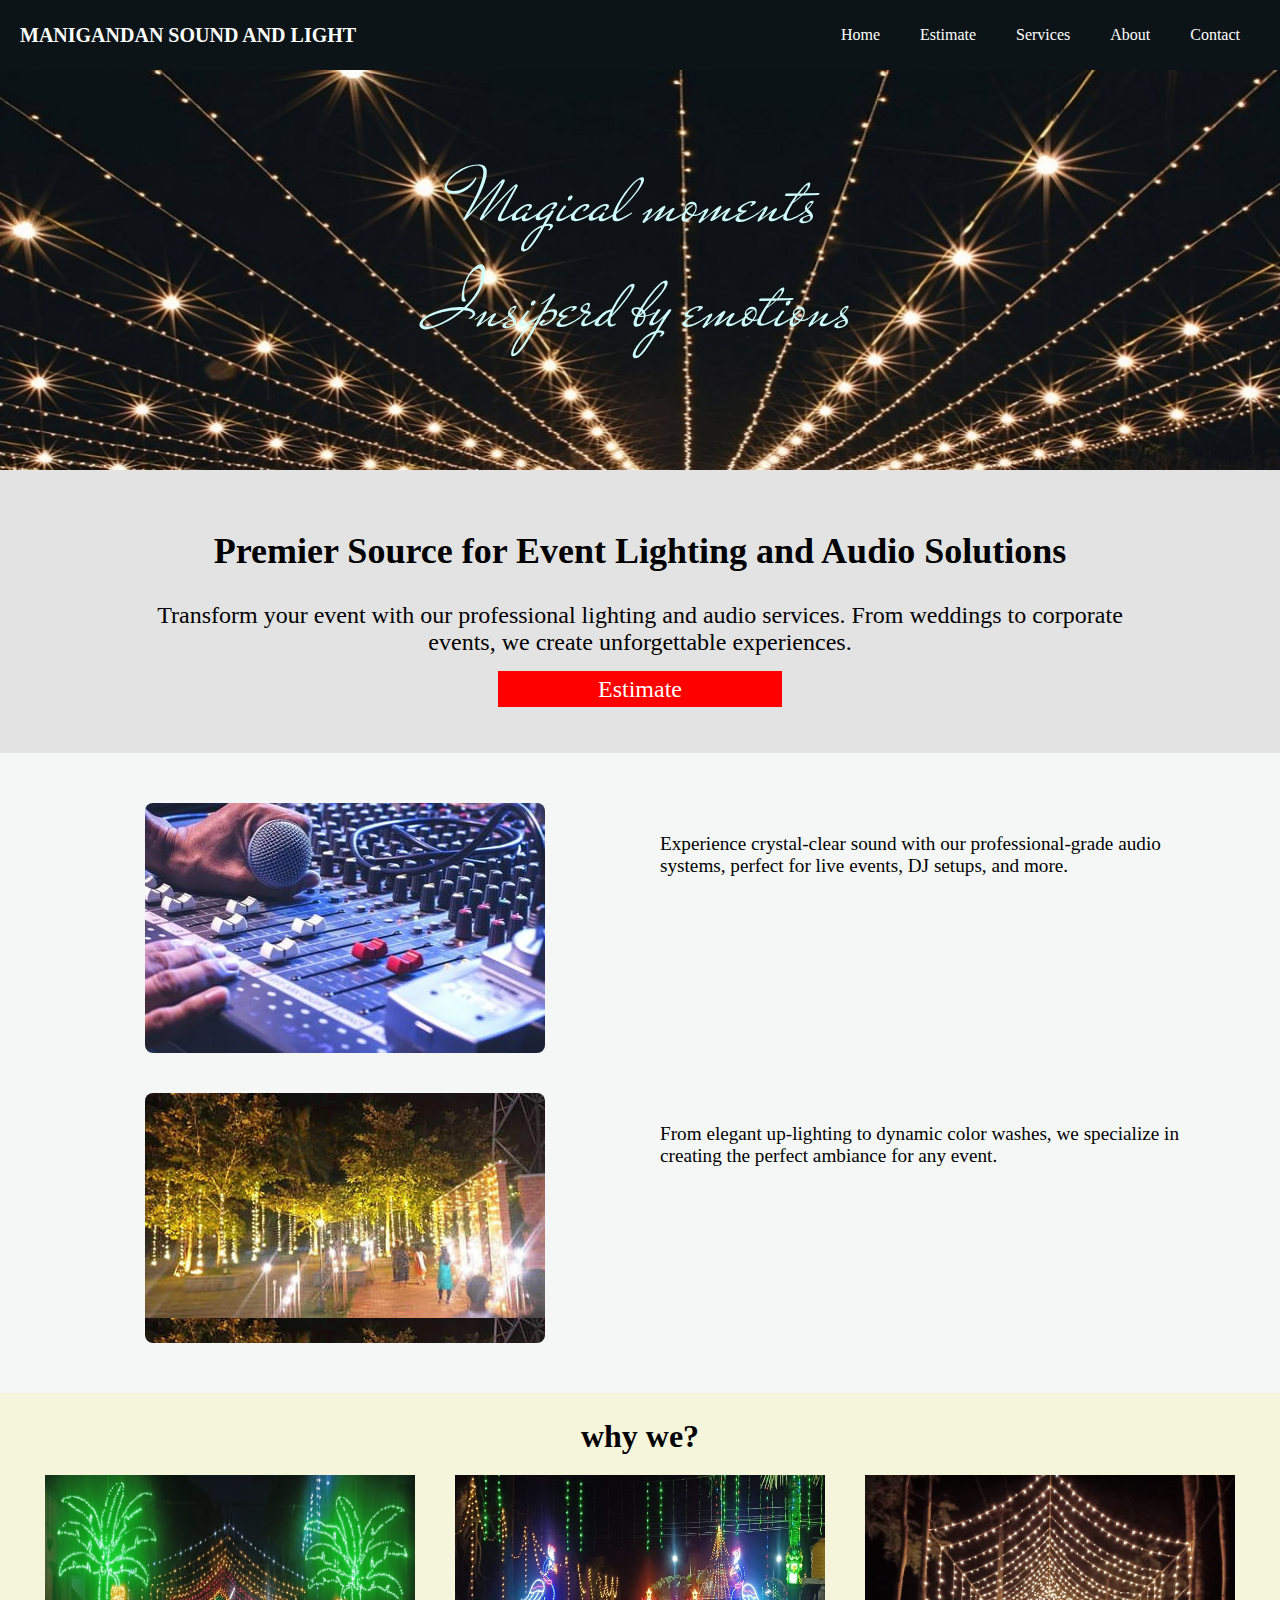
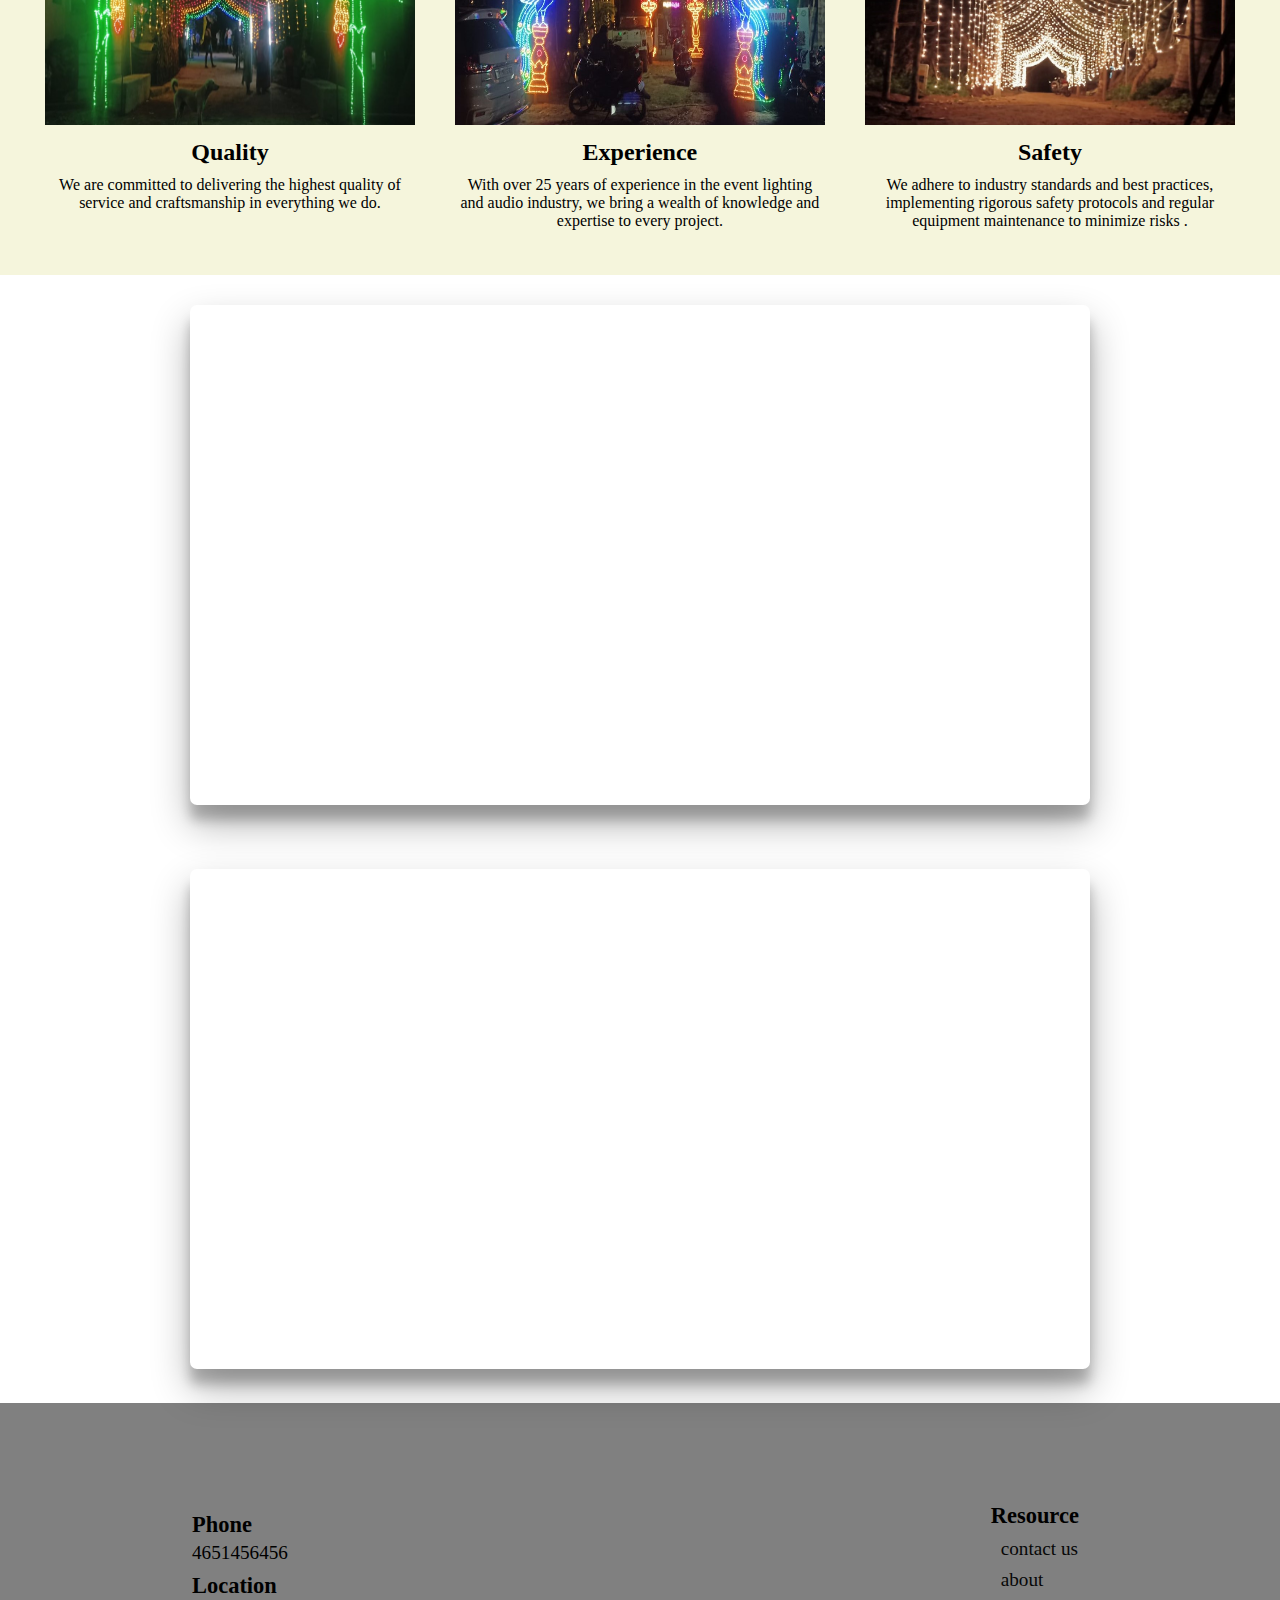
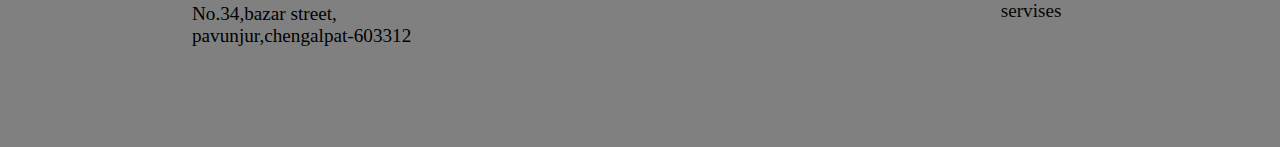
<file: index.html>
<!DOCTYPE html>
<html>

<head>
    <meta charset='utf-8'>
    <meta http-equiv='X-UA-Compatible' content='IE=edge'>
    <title>Manikandan sound & light</title>
    <meta name='viewport' content='width=device-width, initial-scale=1'>
    <link rel='stylesheet' type='text/css' media='screen' href='style.css'>
    <link rel="preconnect" href="https://fonts.googleapis.com">
    <link rel="preconnect" href="https://fonts.gstatic.com" crossorigin>
    <link href="https://fonts.googleapis.com/css2?family=Mr+De+Haviland&display=swap" rel="stylesheet">
    
    
</head>

<body>
    <div class="nav">
        <div class="title"><a href="#">MANIGANDAN SOUND AND LIGHT</a></div>
        <div class="tog" id="tom">
            <p></p>
            <p></p>
            <p></p>
        </div>
        <div class="list" id="lim">
            <div class="item"><a href="index.html">Home</a></div>
            <div class="item"><a href="contact.html">Estimate</a></div>
            <div class="item"><a href="service.html">Services</a></div>
            <div class="item"><a href="about.html">About</a></div>
            <div class="item"><a href="contact.html">Contact</a></div>
        </div>

    </div>
    <div class="cn-1">
        <div class="te">
            <p>Magical moments </p>
            <p>Insiperd by emotions</p>

        </div>
    </div>
    <div class="cn-2">
        <h2>Premier Source for Event Lighting and Audio Solutions</h2>
        <p>Transform your event with our professional lighting and audio services. From weddings to corporate events, we
            create unforgettable experiences. </p>

        <div><a id="bt" href="contact.html">Estimate</a></div>
    </div>
    <div class="cn-3">
        <div class="row3">
            <div class="im3">
                <div class="im3o"></div>
            </div>
            <div class="tx3">
                <p>Experience crystal-clear sound with our professional-grade audio systems, perfect for live events, DJ setups, and more.</p>
            </div>
        </div>
        <div class="row3">
            <div class="im3">
                <div class="im3o" style="background: url(image/light2.jpg);"></div>
            </div>
            <div class="tx3">
                <p>From elegant up-lighting to dynamic color washes, we specialize in creating the perfect ambiance for any event.</p>
            </div>
        </div>
    </div>
    <div class="cn-4">
        <div class="title4">
            <h1>why we?</h1>
        </div>
        <div class="row4fl">
            <div class="row4">
                <img src="image/row1.jpeg" alt="">
                <h2>Quality</h2>
                <p>We are committed to delivering the highest quality of service and craftsmanship in everything we do.</p>
            </div>
            <div class="row4">
                <img src="image/row3.jpeg" alt="">
                <h2>Experience</h2>
                <p>With over 25 years of experience in the event lighting and audio industry, we bring a wealth of knowledge and expertise to every project.</p>
            </div>
            <div class="row4">
                <img src="image/row2.jpeg" alt="">
                <h2>Safety</h2>
                <p>We adhere to industry standards and best practices, implementing rigorous safety protocols and regular equipment maintenance to minimize risks .</p>
            </div>
        </div>
    </div>
    <div class="cn-5">
        <iframe class="if" "560" height="315" src="https://www.youtube.com/embed/7L1ETISFmyQ?si=CG7W3M6AnBnCaSnI" title="YouTube video player" frameborder="0" allow="accelerometer; autoplay; clipboard-write; encrypted-media; gyroscope; picture-in-picture; web-share" referrerpolicy="strict-origin-when-cross-origin" allowfullscreen></iframe>
    </div>
    <div class="cn-6">
        <iframe class="if" src="https://www.google.com/maps/embed?pb=!1m18!1m12!1m3!1d891.5754963063724!2d80.0023403134176!3d12.446695239851785!2m3!1f0!2f0!3f0!3m2!1i1024!2i768!4f13.1!3m3!1m2!1s0x3a530512a69038fb%3A0x4da4246218047a66!2z4K6u4K6j4K6_4K6V4K6j4K-N4K6f4K6p4K-NIHNvdW5kIGFuZCBsaWdodHM!5e1!3m2!1sen!2sin!4v1711005099085!5m2!1sen!2sin"  style="border:0;" allowfullscreen="" loading="lazy" referrerpolicy="no-referrer-when-downgrade"></iframe>
    </div>
    <div class="footer">
        <div class="fcn">
            <div class="num">
                <h3>Phone</h3>
                <p>4651456456</p>
            </div>
            <div class="ad">
                <h3>Location</h3>
                <p>No.34,bazar street,</p>
                <p>pavunjur,chengalpat-603312</p>

            </div>
        </div>
        <div class="fre">
            <h3>Resource</h3>
            <ul>
                <li><a href="contact.html">contact us</a></li>
                <li><a href="about.html">about</a></li>
                <li><a href="service.html">servises</a></li>
            </ul>
        </div>
    </div>
    <script src='main.js'></script>
</body>
</html>
</file>
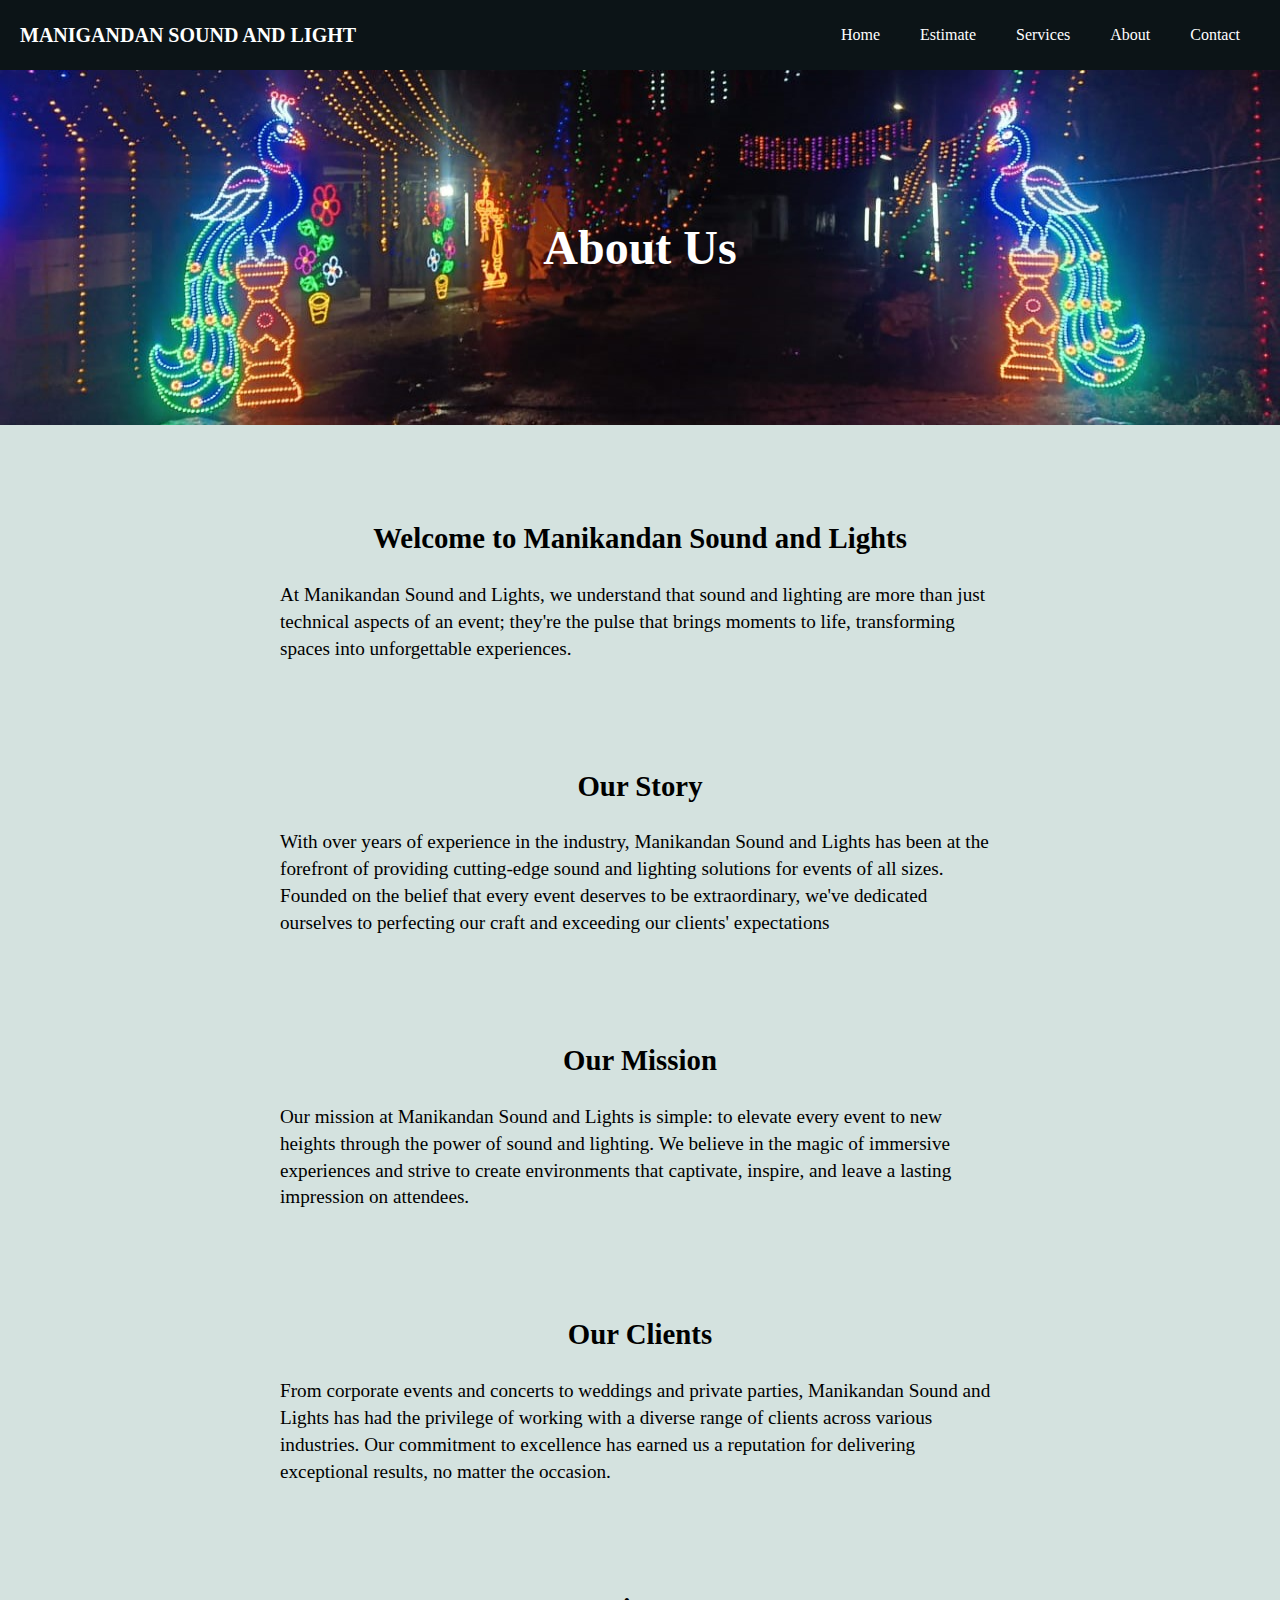
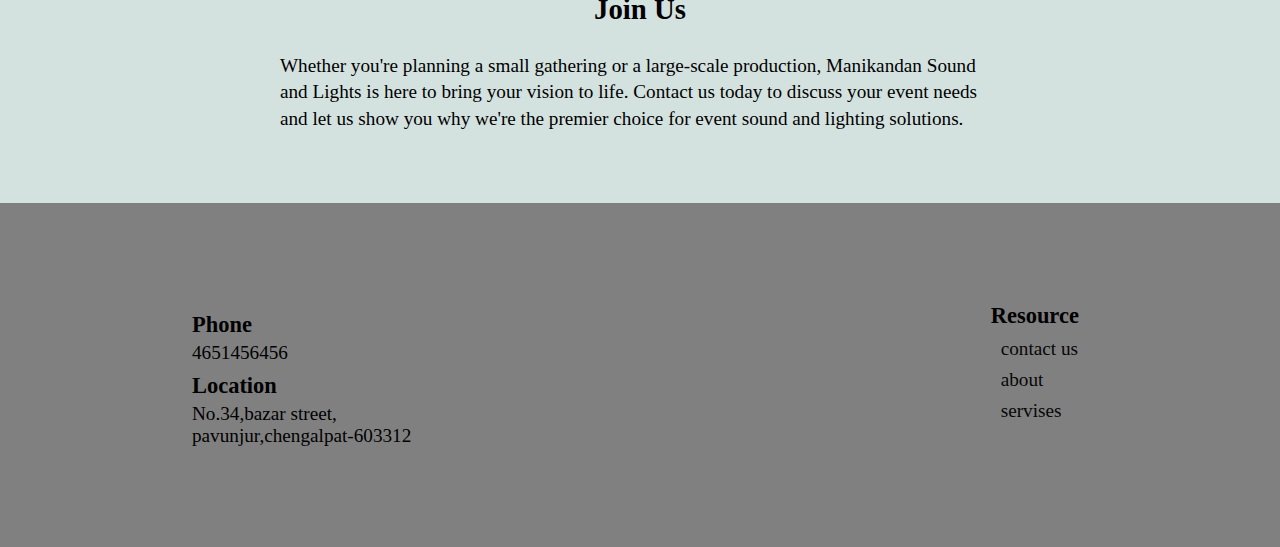
<file: about.html>
<!DOCTYPE html>
<html>

<head>
    <meta charset='utf-8'>
    <meta http-equiv='X-UA-Compatible' content='IE=edge'>
    <title>About</title>
    <meta name='viewport' content='width=device-width, initial-scale=1'>
    <link rel='stylesheet' type='text/css' media='screen' href='style.css'>
    <link rel="preconnect" href="https://fonts.googleapis.com">
    <link rel="preconnect" href="https://fonts.gstatic.com" crossorigin>
    <link href="https://fonts.googleapis.com/css2?family=Mr+De+Haviland&display=swap" rel="stylesheet">
    
    
</head>

<body>
    <div class="nav">
        <div class="title"><a href="#">MANIGANDAN SOUND AND LIGHT</a></div>
        <div class="tog" id="tom">
            <p></p>
            <p></p>
            <p></p>
        </div>
        <div class="list" id="lim">
            <div class="item"><a href="index.html">Home</a></div>
            <div class="item"><a href="contact.html">Estimate</a></div>
            <div class="item"><a href="service.html">Services</a></div>
            <div class="item"><a href="about.html">About</a></div>
            <div class="item"><a href="contact.html">Contact</a></div>
        </div>

    </div>
    
    <div class="about">
        <div class="abimage">
            <h1>About Us</h1>
        </div>
        <div class="abrow">
            <div class="abcn">
                <h2>Welcome to Manikandan Sound and Lights</h2>
                <p>At Manikandan Sound and Lights, we understand that sound and lighting are more than just technical aspects of an
                    event; they're the pulse that brings moments to life, transforming spaces into unforgettable
                    experiences.</p>
            </div>
            <div class="abcn">
                <h2>Our Story</h2>
                <p>With over years of experience in the industry, Manikandan Sound and Lights has been at the forefront
                    of providing cutting-edge sound and lighting solutions for events of all sizes. Founded on the
                    belief that every event deserves to be extraordinary, we've dedicated ourselves to perfecting our
                    craft and exceeding our clients' expectations</p>
            </div>
            <div class="abcn">
                <h2>Our Mission</h2>
                <p>Our mission at Manikandan Sound and Lights is simple: to elevate every event to new heights through
                    the power of sound and lighting. We believe in the magic of immersive experiences and strive to
                    create environments that captivate, inspire, and leave a lasting impression on attendees.</p>
            </div>
            <div class="abcn">
                <h2>Our Clients</h2>
                <p>From corporate events and concerts to weddings and private parties, Manikandan Sound and Lights has
                    had the privilege of working with a diverse range of clients across various industries. Our
                    commitment to excellence has earned us a reputation for delivering exceptional results, no matter
                    the occasion.</p>
            </div>
            <div class="abcn">
                <h2>Join Us</h2>
                <p>Whether you're planning a small gathering or a large-scale production, Manikandan Sound and Lights is
                    here to bring your vision to life. Contact us today to discuss your event needs and let us show you
                    why we're the premier choice for event sound and lighting solutions.</p>
            </div>
        </div>
    </div>
    
    </div>
    <div class="footer">
        <div class="fcn">
            <div class="num">
                <h3>Phone</h3>
                <p>4651456456</p>
            </div>
            <div class="ad">
                <h3>Location</h3>
                <p>No.34,bazar street,</p>
                <p>pavunjur,chengalpat-603312</p>

            </div>
        </div>
        <div class="fre">
            <h3>Resource</h3>
            <ul>
                <li><a href="contact.html">contact us</a></li>
                <li><a href="about.html">about</a></li>
                <li><a href="service.html">servises</a></li>
            </ul>
        </div>
    </div>
    <script src='main.js'></script>
</body>
</html>
</file>
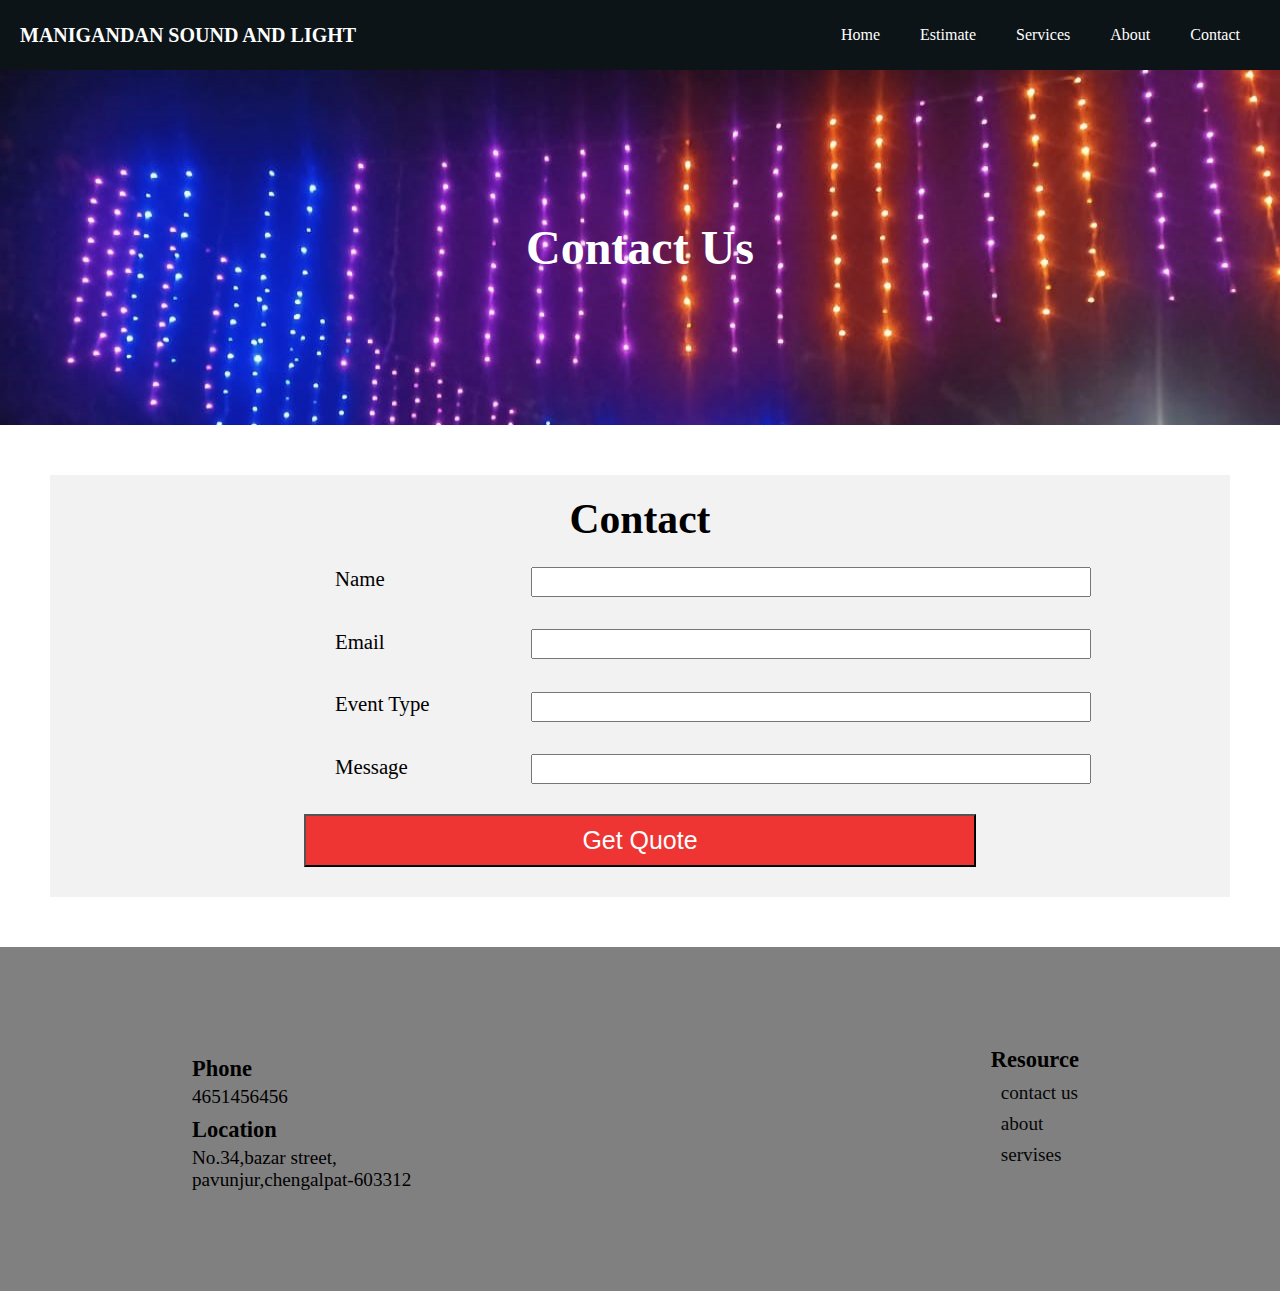
<file: contact.html>
<!DOCTYPE html>
<html>

<head>
    <meta charset='utf-8'>
    <meta http-equiv='X-UA-Compatible' content='IE=edge'>
    <title>Contact</title>
    <meta name='viewport' content='width=device-width, initial-scale=1'>
    <link rel='stylesheet' type='text/css' media='screen' href='style.css'>
    <link rel="preconnect" href="https://fonts.googleapis.com">
    <link rel="preconnect" href="https://fonts.gstatic.com" crossorigin>
    <link href="https://fonts.googleapis.com/css2?family=Mr+De+Haviland&display=swap" rel="stylesheet">
    
    
</head>

<body>
    <div class="nav">
        <div class="title"><a href="#">MANIGANDAN SOUND AND LIGHT</a></div>
        <div class="tog" id="tom">
            <p></p>
            <p></p>
            <p></p>
        </div>
        <div class="list" id="lim">
            <div class="item"><a href="index.html">Home</a></div>
            <div class="item"><a href="contact.html">Estimate</a></div>
            <div class="item"><a href="service.html">Services</a></div>
            <div class="item"><a href="about.html">About</a></div>
            <div class="item"><a href="contact.html">Contact</a></div>
        </div>

    </div>
   

    <div class="contactmain">
        <div class="contactimage">
            <h1>Contact Us</h1>
        </div>
        <div class="contact">
            <form action="">
                <h1>Contact</h1>
                <label for="name" class="lb">Name</label>
                <input type="text" class="in" name="name" required>
                <label for="Email" class="lb">Email</label>
                <input type="email" class="in" name="Email" required>
                <label for="type" class="lb">Event Type</label>
                <input type="text" class="in" name="type">
                <label for="msg" class="lb">Message</label>
                <input type="text" name="msg" class="in">
                <button type="submit" id="fbt">Get Quote</button>
            </form>
        </div>
    </div>
    <div class="footer">
        <div class="fcn">
            <div class="num">
                <h3>Phone</h3>
                <p>4651456456</p>
            </div>
            <div class="ad">
                <h3>Location</h3>
                <p>No.34,bazar street,</p>
                <p>pavunjur,chengalpat-603312</p>

            </div>
        </div>
        <div class="fre">
            <h3>Resource</h3>
            <ul>
                <li><a href="contact.html">contact us</a></li>
                <li><a href="about.html">about</a></li>
                <li><a href="service.html">servises</a></li>
            </ul>
        </div>
    </div>
    <script src='main.js'></script>
</body>
</html>
</file>
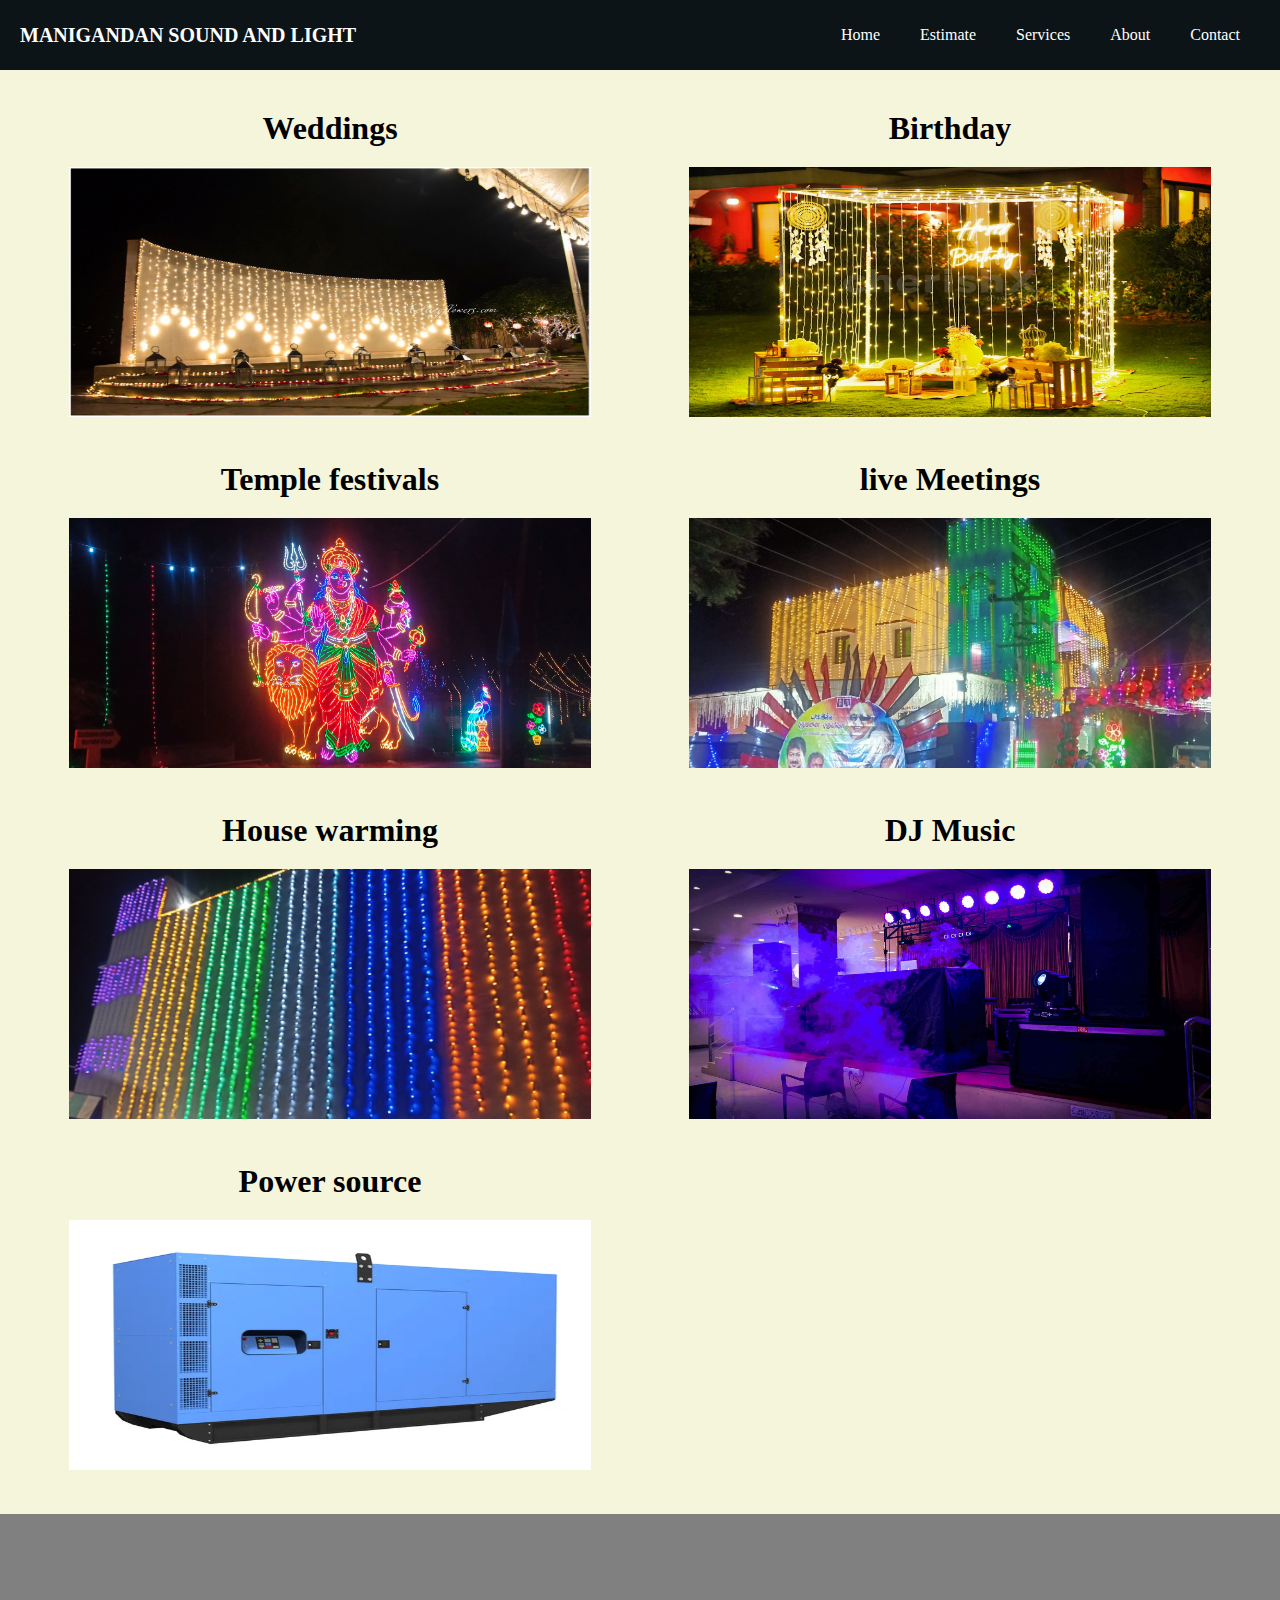
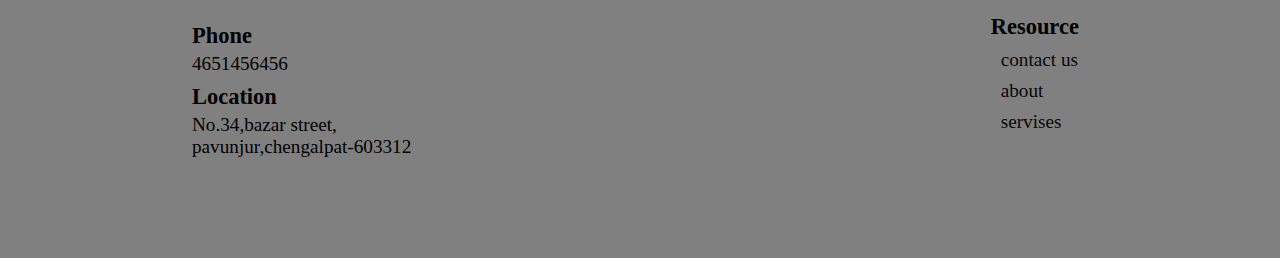
<file: service.html>
<!DOCTYPE html>
<html>

<head>
    <meta charset='utf-8'>
    <meta http-equiv='X-UA-Compatible' content='IE=edge'>
    <title>Services</title>
    <meta name='viewport' content='width=device-width, initial-scale=1'>
    <link rel='stylesheet' type='text/css' media='screen' href='style.css'>
    <link rel="preconnect" href="https://fonts.googleapis.com">
    <link rel="preconnect" href="https://fonts.gstatic.com" crossorigin>
    <link href="https://fonts.googleapis.com/css2?family=Mr+De+Haviland&display=swap" rel="stylesheet">
    
    
</head>

<body>
    <div class="nav">
        <div class="title"><a href="#">MANIGANDAN SOUND AND LIGHT</a></div>
        <div class="tog" id="tom">
            <p></p>
            <p></p>
            <p></p>
        </div>
        <div class="list" id="lim">
            <div class="item"><a href="index.html">Home</a></div>
            <div class="item"><a href="contact.html">Estimate</a></div>
            <div class="item"><a href="service.html">Services</a></div>
            <div class="item"><a href="about.html">About</a></div>
            <div class="item"><a href="contact.html">Contact</a></div>
        </div>

    </div>
    
    <div class="service">
        <div class="ser-item">
            <h1>Weddings</h1>
            <img src="image/wed.jpg" alt="">
        </div>
        <div class="ser-item">
            <h1>Birthday</h1>
            <img src="image/sbd.jpg" alt="">
        </div>
        <div class="ser-item">
            <h1>Temple festivals</h1>
            <img src="image/ste1.png" alt="">
        </div>
        <div class="ser-item">
            <h1>live Meetings</h1>
            <img src="image/lmt.jpeg" alt="">
        </div>
        <div class="ser-item">
            <h1>House warming</h1>
            <img src="image/shw1 (1).jpeg" alt="">
        </div>
        <div class="ser-item">
            <h1>DJ Music</h1>
            <img src="image/sdj2.jpg" alt="">
        </div>
        <div class="ser-item">
            <h1>Power source</h1>
            <img src="image/sgen.jpg" alt="">
        </div>
    </div>
    
    <div class="footer">
        <div class="fcn">
            <div class="num">
                <h3>Phone</h3>
                <p>4651456456</p>
            </div>
            <div class="ad">
                <h3>Location</h3>
                <p>No.34,bazar street,</p>
                <p>pavunjur,chengalpat-603312</p>

            </div>
        </div>
        <div class="fre">
            <h3>Resource</h3>
            <ul>
                <li><a href="contact.html">contact us</a></li>
                <li><a href="about.html">about</a></li>
                <li><a href="service.html">servises</a></li>
            </ul>
        </div>
    </div>
    <script src='main.js'></script>
</body>
</html>
</file>
<file: style.css>
* {
    margin: 0;
    padding: 0;
    box-sizing: border-box;
}

.nav {
    background-color: #0c1417;
    height: 70px;
    display: flex;
    justify-content: space-between;
    align-items: center;
    padding: 20px;
    position: sticky;
    top: 0%;
    z-index: 1;
    

}

.nav a {
    color: white;
    text-decoration: none;
}

.title a {

    font-size: 20px;
    font-weight: bolder;
    padding: px;


}

.list {
    display: flex;
    
    
    
}
.item a{
    display: block;
    padding: 10px 20px;
}

.item a:hover {
    color: rgb(204, 204, 204);
}

.tog {
    background-color: rgb(212, 212, 46);
    height: 30px;
    width: 30px;
    display: none;
    flex-direction: column;
    gap: 6px;
    justify-content: center;
    padding: 6px;
    margin-right: 50px;

}

.tog p {
    height: 3px;
    width: 100%;
    background-color: rgb(0, 0, 0);

}

.tog:hover {
    background-color: rgb(243, 243, 162);
}


.cn-1 {
    width: 100%;
    height: 400px;
    background-color: aquamarine;
    background-image: url("image/sodapdf-converted.png");
    background-repeat: no-repeat;
    background-size: 100% 100%;

}

.te {
    text-align: center;
    position: relative;
    top: 20%;
    color: rgb(207, 255, 252);
    font-family: "Mr De Haviland", cursive;
    font-size: 500%;
    font-weight: lighter;
    font-style: normal;
}

.cn-2 {
    width: 100%;
    height: auto;
    background-color: rgb(227, 227, 227);
    padding: 50px 10%;
    font-size: 150%;
    text-align: center;
}

.cn-2 h2 {
    margin-bottom: 30px;

}

.cn-2 p {
    margin-bottom: 20px;

}

#bt {
    text-decoration: none;
    color: white;
    background-color: red;
    padding: 5px 100px;
}

#bt:hover {
    background-color: rgb(123, 26, 26);
}

.cn-3 {

    width: 100%;
    background-color: rgb(244, 247, 246);
    display: flex;
    flex-direction: column;
    padding: 30px;
}

.row3 {

    display: flex;

    justify-content: center;
    padding: 20px;

}

.im3 {
    flex-basis: 50%;


}

.im3o {
    height: 250px;
    width: 400px;
    background-color: blueviolet;
    margin-left: auto;
    margin-right: auto;
    border-radius: 8px;
    background-image: url(image/audio1.jpg);
    background-size: 100% 100%;
    background-repeat: no-repeat;
}

.tx3 {
    flex-basis: 50%;
    padding: 20px;
    padding-top: 30px;

}

.tx3 p {
    width: 100%;
    font-size: 120%;
}

.cn-4 {
    padding: 25px;
    background-color: beige;
}

.title4 {
    text-align: center;
    padding: 25px auto;
}

.row4fl {
    display: flex;
}

.row4 {
    padding: 20px;
    text-align: center;
    flex-basis: 33.33%;

}

.row4 img {
    width: 100%;
    height: 250px;
}

.row4 p,
h2 {
    margin-top: 10px;
}

.cn-5,.cn-6 {
    width: 100%;
    background-color: rgb(255, 255, 255);
    padding: 30px;
    text-align: center;
}

.if {
    width: 900px;
    height: 500px;
    border-radius: 7px;
    box-shadow: rgba(0, 0, 0, 0.3) 0px 19px 38px, rgba(0, 0, 0, 0.22) 0px 15px 12px;
}

.footer {
    background-color: gray;
    padding: 100px 15%;
    display: flex;
    width: 100%;
    justify-content: space-between;
    font-size: 120%;
}



#num {
    margin-bottom: 5px;
    font-size: 85%;
}

.ad h3,
.num h3 {
    margin-top: 9px;
    margin-bottom: 4px;
}

.fre ul {
    list-style-type: none;
}

.fre a {
    text-decoration: none;
    color: rgb(7, 7, 7);
    padding: 2px 10px;
}

.fre li {
    margin-top: 9px;
}

.fre a:hover {
    color: white;
}

.service {
    padding: 20px;
    background-color: beige;
    display: flex;
    flex-wrap: wrap;

}

.service .ser-item {
    flex-basis: 50%;
    text-align: center;
    padding: 20px;
}

.service .ser-item img {
    width: 90%;
    height: 250px;
    margin-top: 20px;

}

.about .abimage {
    width: 100%;
    background-image: url("image/aboutim.jpeg");
    text-align: center;
    padding: 150px 30%;
    background-repeat: no-repeat;
    background-size: 100% 100%;
    color: white;
    font-size: 150%;
}

.abrow {
    padding: 40px;
    display: flex;
    flex-direction: column;
    gap: 20px;
    background-color: rgb(212, 226, 223);
}

.abcn {

    padding: 30px 20%;
    border-radius: 10px;
    line-height: 140%;
    font-size: 120%;
}

.abcn h2 {
    text-align: center;
    margin: 30px auto;
}

.contactmain .contactimage{
    width: 100%;
    background-image: url("image/conim.jpeg");
    text-align: center;
    padding: 150px 30%;
    background-repeat: no-repeat;
    background-size: 100% 100%;
    color: white;
    font-size: 150%;
}
.contact {
    padding: 50px;
}

.contact form {
    background-color: #f2f2f2;
    padding: 30px;
    font-size: 130%;
    line-height: 140%;
    text-align: center;
}

.lb {
    width: 30%;
    display: inline-block;

    text-align: left;
    padding-left: 13%;
}

.in {
    width: 50%;
    padding: 5px;
    height: 30px;

}

.lb,
.in,
#fbt {
    margin-top: 30px;
}

#fbt {
    padding: 10px;
    width: 60%;
    background-color: rgb(239, 52, 52);
    color: white;
    font-size: 120%;
}

#fbt:hover {
    background-color: rgb(0, 211, 211);
    color: black;
}

@media screen and (max-width:800px) {
    .tog {
        display: flex;

    }

    .nav {
        display: block;
        height: auto;
        position:static;
        

    }
    .title a{
        color: rgb(255, 255, 255);
        font-size: 98%;
    }
    .tog {
        position: absolute;
        top: 17px;
        right: -20px;

    }

    .list {
        flex-direction: column;
        
        margin-top: 28px;
        text-align: center;
        gap: 0;
        display: none;
        transition: 2s;

    }

    .list .item {
        width: 100%;
        background-color: rgb(90, 195, 14);



    }

    .item a {
        width: 100%;
        background-color: black;
        display: block;
        padding: 8px;
    }

    .item a:hover {
        background-color: aquamarine;
        color: brown;
    }

    .cn-1{
        height: 200px;
    }
    .cn-1 .te{
        font-size: 300%;
    }
    .row3 {
        flex-direction: column;
        justify-content: center;
    }

    .im3o {
        width: 100%;
        height: 200px;

    }

    .tx3 {
        padding-top: 30px;
        text-align:center;
    }

    .row4fl {
        flex-direction: column;
    }
    .row4 img{
        height: 180px;
    }
    .abcn p{
        font-size: 90%;
    }
    .if {
        width: 300px;
        height: 180px;
    }

    .footer {
        flex-direction: column;
        gap: 10px;
        align-items: center;
        padding: 15px 10%;
        font-size: 80%;
    }
    .ad h3,
.num h3 {
    margin-top: 5px;
    margin-bottom: 2px;
}
    .fre {
        margin-left: -70px;
        margin-top: 3px;
    }
    .fre li{
        margin-top: 4px;
    }
    .service {
        flex-direction: column;
    }
    .service .ser-item img{
        height:150px;
    }
    .about .abimage {
        padding: 0px;
        padding-bottom: 30px;
        padding-top: 90px;


        font-size: 100%;

    }
    .abrow{
        padding: 20px;
    }.abcn{

        padding: 10px;
        text-align: center;
    }
    .contactmain .contactimage{
        padding: 50px 2px;
    }
    .lb,.in{
        width: 100%;
    }
    .lb{padding-left: 5px;}
    .in{
        margin-top: 5px;
    }
    #fbt{
        font-size: 100%;
    }
    .togle{
        display: flex;
    }
    
}
</file>
